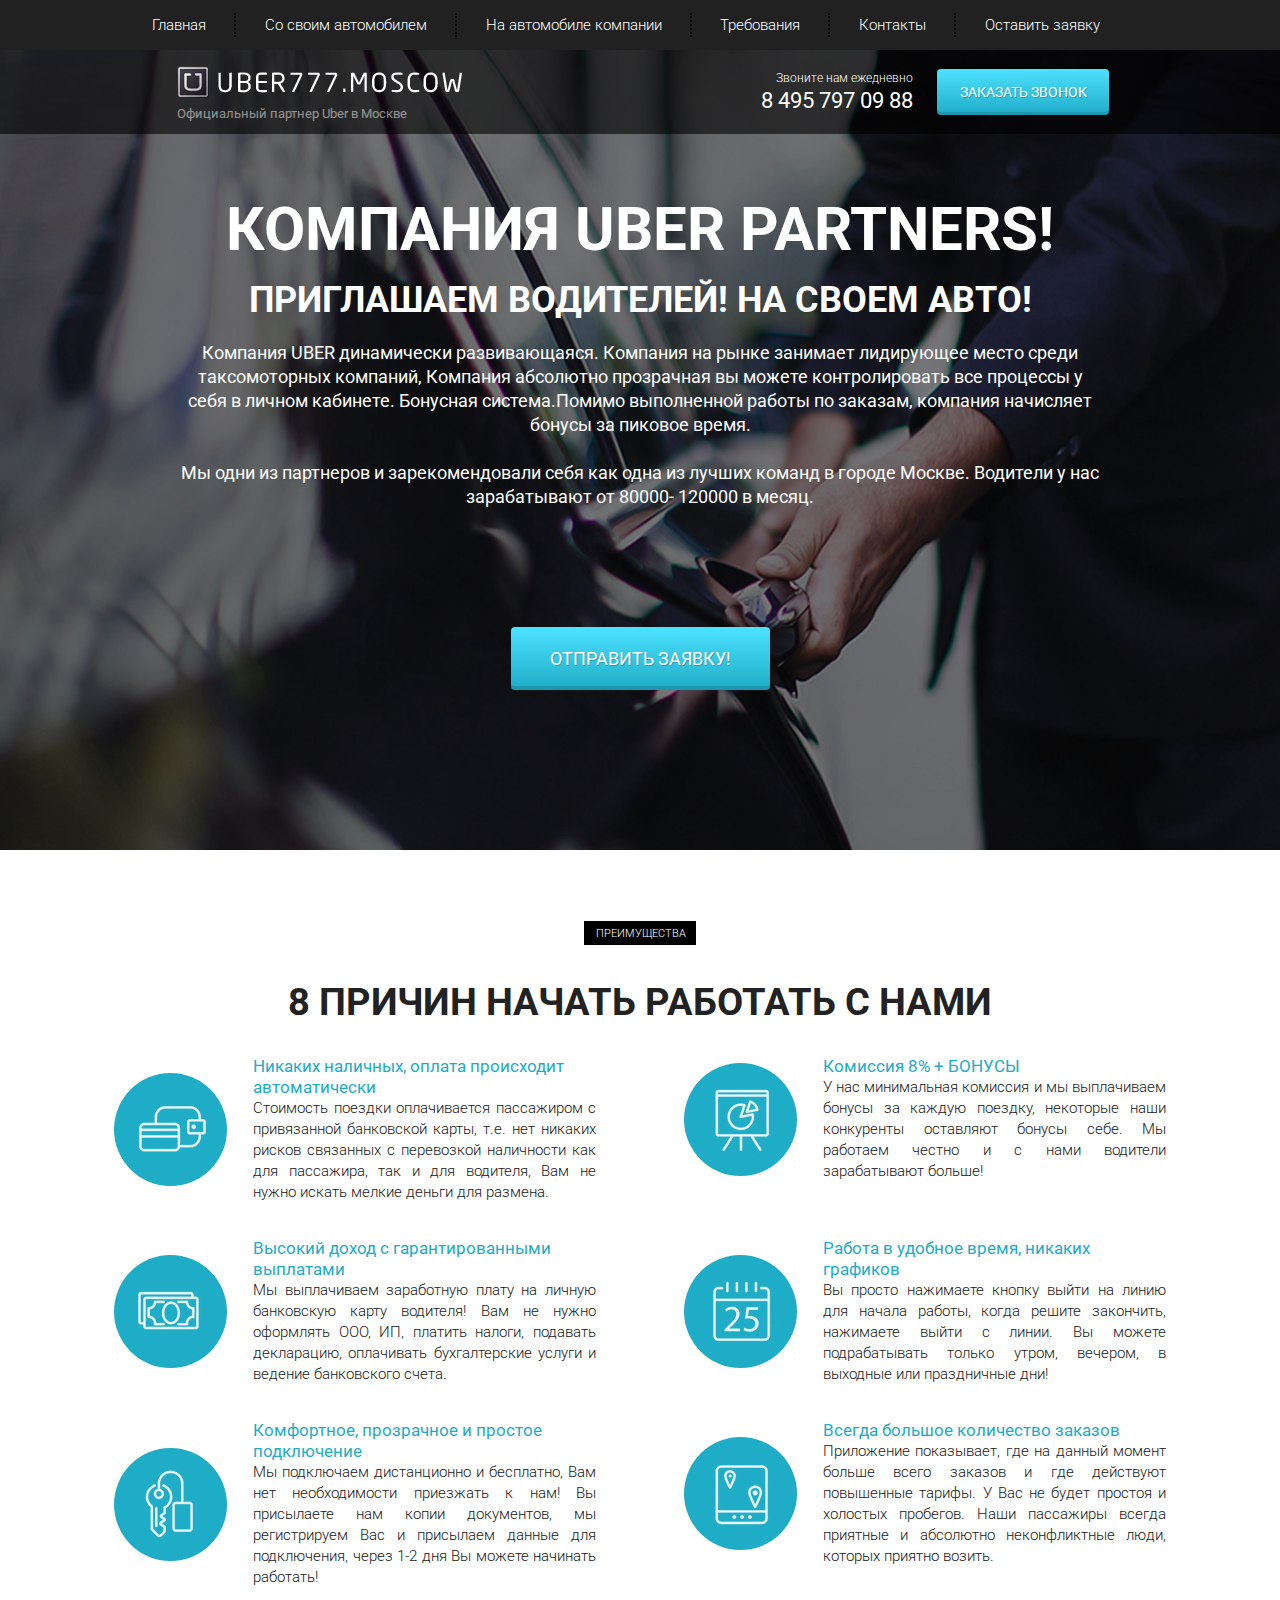
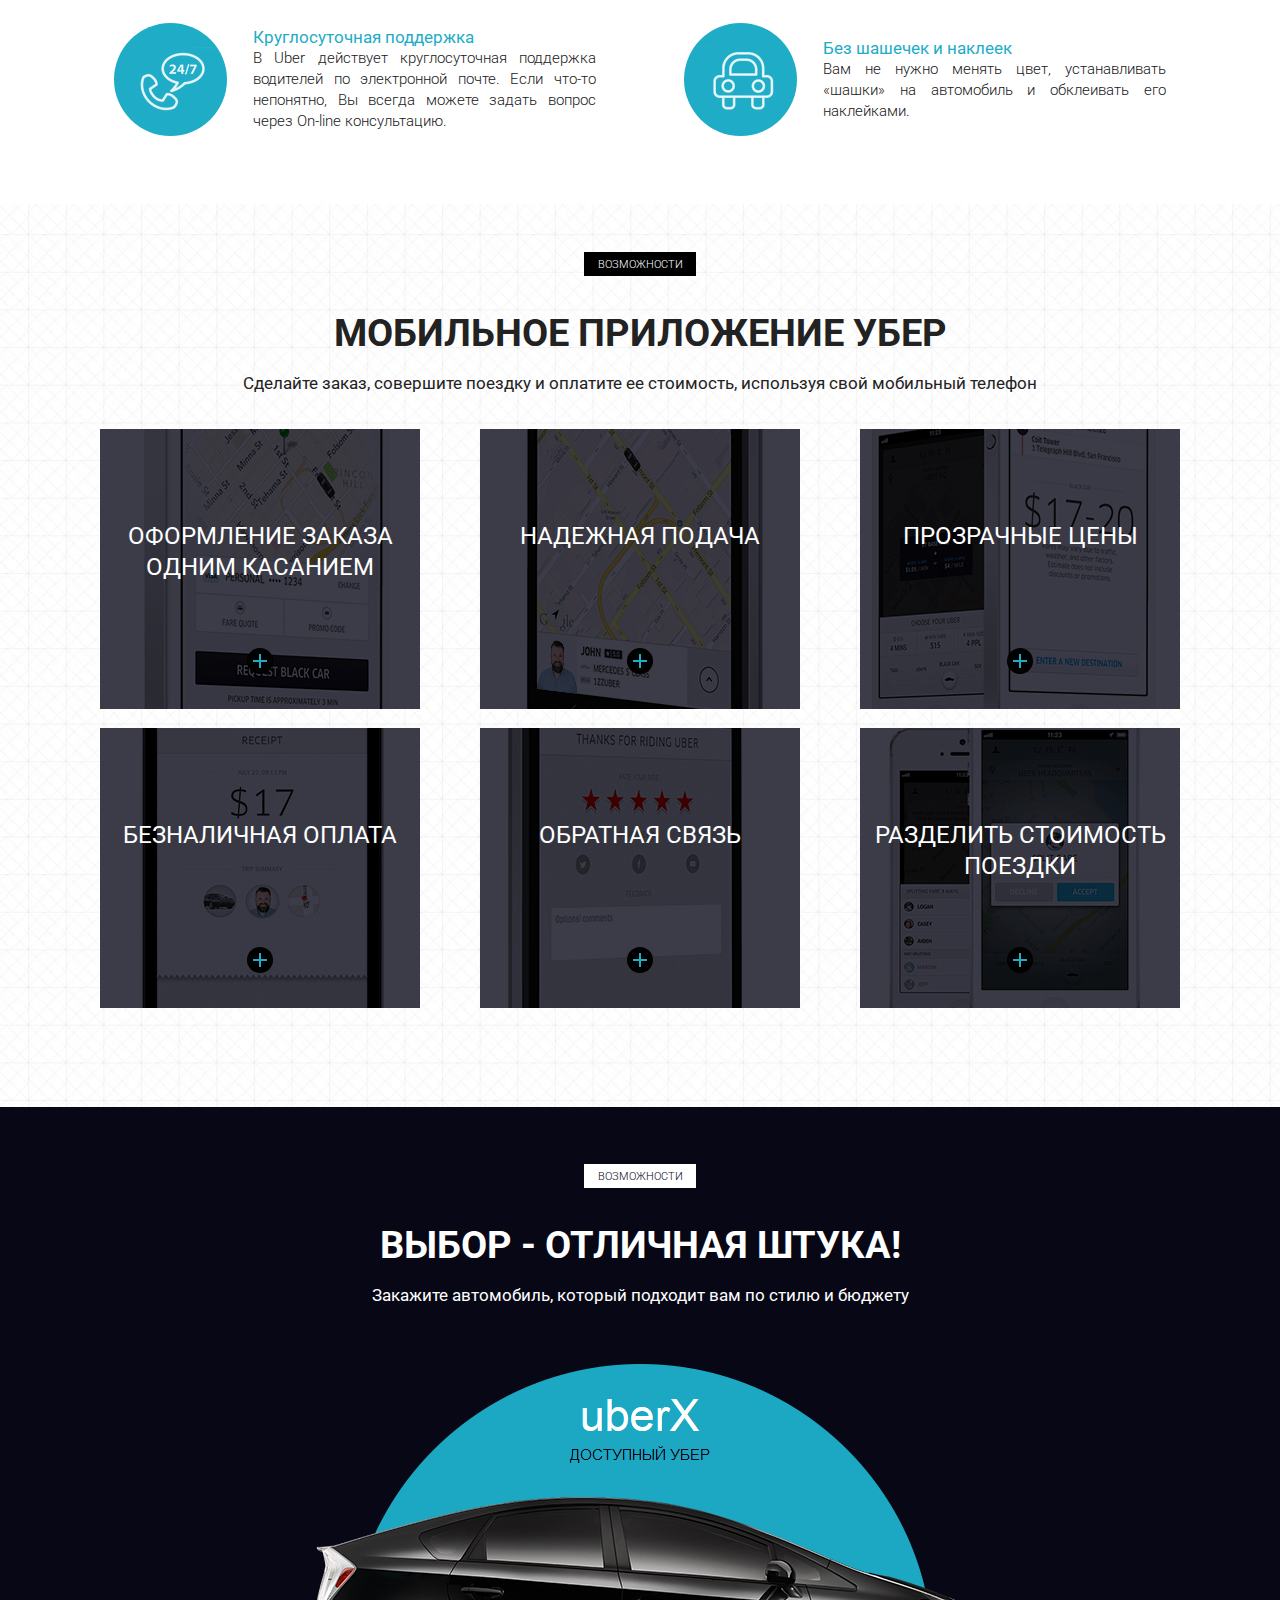
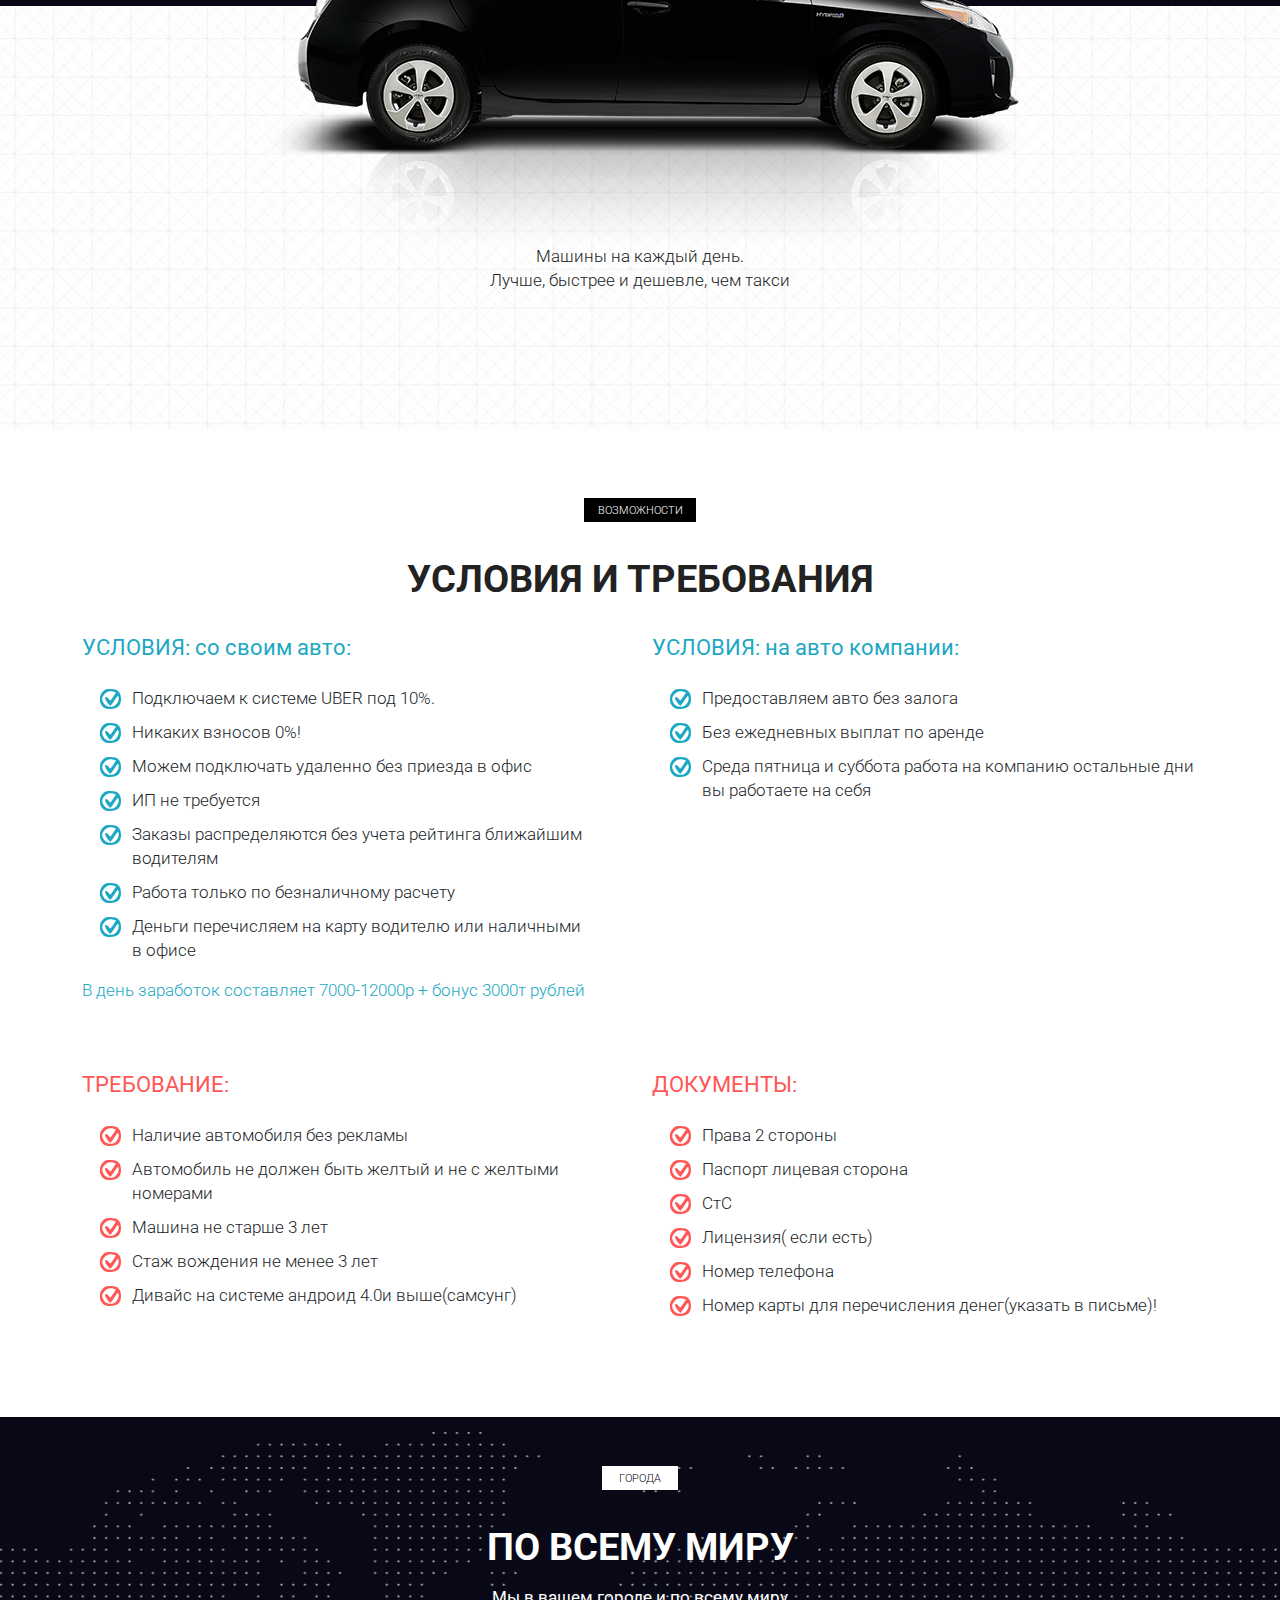
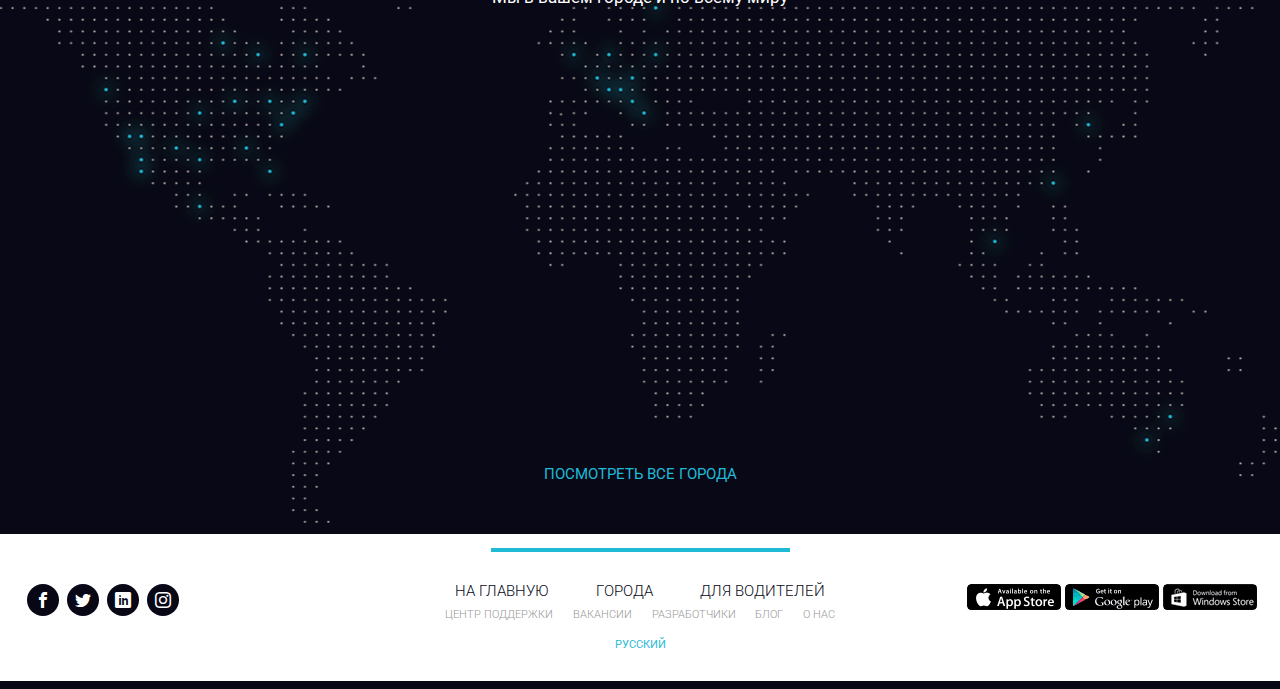
<file: Uber/src/index.html>
<!DOCTYPE html>
<html lang="ru">
<head>
    <meta charset="UTF-8">
    <meta name="viewport" content="width=device-width, initial-scale=1.0">
    <meta http-equiv="X-UA-Compatible" content="ie=edge">
    <title>Uber</title>
    <link rel="shortcut icon" href="icons/favicon.ico" type="image/x-icon">
    <link rel="preconnect" href="https://fonts.gstatic.com">
    <link href="https://fonts.googleapis.com/css2?family=Roboto:wght@100;300;400;700&display=swap" rel="stylesheet">
    <link rel="stylesheet" href="css/bootstrap-reboot.min.css">
    <link rel="stylesheet" href="css/bootstrap-grid.min.css">
    <link rel="stylesheet" href="https://cdnjs.cloudflare.com/ajax/libs/font-awesome/5.15.2/css/all.min.css" integrity="sha512-HK5fgLBL+xu6dm/Ii3z4xhlSUyZgTT9tuc/hSrtw6uzJOvgRr2a9jyxxT1ely+B+xFAmJKVSTbpM/CuL7qxO8w==" crossorigin="anonymous" />
    <link rel="stylesheet" href="css/font.css">
    <link rel="stylesheet" href="css/style.min.css">
</head>
<body>
    <header>
        <nav>
            <div class="container">
                <ul class="menu"> <!-- menu_active -->
                <li class="menu_item"><a href="#" class="menu_link">Главная</a></li>
                <li class="menu_item"><a href="#require" class="menu_link">Со своим автомобилем</a></li>
                <li class="menu_item"><a href="#require" class="menu_link">На автомобиле компании</a></li>
                <li class="menu_item"><a href="#" class="menu_link">Требования</a></li>
                <li class="menu_item"><a href="#" class="menu_link">Контакты</a></li>
                <li class="menu_item"><a href="#" class="menu_link">Оставить заявку</a></li>
            </ul>
          </div>
          <div class="hamburger">
            <span></span>
            <span></span>
            <span></span>
        </div>
        </nav>
        <div class="subheader">
            <div class="container">
                <div class="row">
                    <div class="col-6 col-md-4 offset-md-1">
                        <a href="#" class="subheader_logo"><img src="icons/logo.png" alt="logo"></a>
                        <div class="subheader_official">Официальный партнер Uber в Москве</div> 
                    </div>
                    <div class="xs-hidden col-md-3 offset-md-1 col-xl-2 offset-xl-2">
                        <div class="subheader_call">
                            Звоните нам ежедневно</div>
                        <a href="tel:+74957970988" class="subheader_phone">8 495 797 09 88</a>
                    </div>
    
                    <div class="col-6 col-md-3 col-lg-2">
                        <a href="tel:+74957970988" class="xs-visible subheader_phone">8 495 797 09 88</a>
                        <button class="subheader_btn">заказать звонок</button>
                    </div>
                </div>

            </div>
            
        </div>
    </header>

    <section class="promo">
        <div class="container">
            <div class="row">
                <div class="col-md-12 offset-md-0 col-lg-10 offset-lg-1">
                    <h1 class="promo_header">КОМПАНИЯ UBER PARTNERS!</h1>
                    <h2 class="promo_subheader">ПРИГЛАШАЕМ ВОДИТЕЛЕЙ! НА СВОЕМ АВТО!</h2>
                    <div class="promo_descr">Компания UBER  динамически развивающаяся. Компания на рынке занимает лидирующее место среди
                    таксомоторных компаний, Компания абсолютно прозрачная вы можете контролировать все процессы у себя в личном кабинете. Бонуcная система.Помимо выполненной работы по заказам, компания начисляет бонусы за
                    пиковое время.
                    <br><br>
                    Мы одни из партнеров и зарекомендовали себя как одна из лучших команд в городе Москве.  Водители у нас
                    зарабатывают от 80000- 120000 в месяц.    </div>
                    <button class="promo_btn">ОТПРАВИТЬ ЗАЯВКУ!</button>
                </div>
            </div>
        </div>
    </section>
    
    <section class="reasons">
       <div class="container">
            <div class="label">преимущества</div> <!-- повторяющийся эл-т, поэтому задаем ему название более общее -->
            <h2 class="title">8 причин начать работать с нами</h2>   <!-- повторяющийся эл-т, поэтому задаем ему название более общее -->
            <div class="row">
                <div class="col-md-6 item_1">
                    <div class="reasons_block">
                        <div class="reasons_round">
                        <img src="icons/8_reasons/no_cash_icon.png" alt="">
                        </div>
                        <div class="reasons_descr">
                            <div class="reasons_subtitle">Никаких наличных, оплата происходит
                            автоматически</div>
                                <div class="reasons_text">Стоимость поездки оплачивается пассажиром с привязанной банковской карты, т.е. нет никаких рисков связанных с перевозкой наличности как для пассажира, так и для водителя, Вам не нужно искать мелкие деньги для размена.
                                </div>
                        </div>
                    </div>   
                </div>
                <div class="col-md-6 item_2">     
                    <div class="reasons_block">
                        <div class="reasons_round">
                            <img src="icons/8_reasons/bonus_icon.png" alt="">
                        </div>

                        <div class="reasons_descr">
                            <div class="reasons_subtitle">Комиссия 8% + БОНУСЫ
                                </div>
                                <div class="reasons_text">У нас минимальная комиссия и мы выплачиваем бонусы за каждую поездку, некоторые наши конкуренты оставляют бонусы себе. Мы работаем честно и с нами водители зарабатывают больше!
                            </div>
                        </div>
                    </div>
                </div> 
                <div class="col-md-6 item_3"> 
                    <div class="reasons_block">
                        <div class="reasons_round">
                            <img src="icons/8_reasons/high_income_icon.png" alt="">
                        </div>
                        <div class="reasons_descr">
                            <div class="reasons_subtitle">Высокий доход с гарантированными
                                выплатами
                               </div>
                                <div class="reasons_text"> Мы выплачиваем заработную плату на личную банковскую карту водителя! Вам не нужно оформлять ООО, ИП, платить налоги, подавать декларацию, оплачивать бухгалтерские услуги и ведение банковского счета.
                                </div>
                        </div> 
                    </div>
                </div>
                <div class="col-md-6 item_4">   
                    <div class="reasons_block">
                        <div class="reasons_round">
                            <img src="icons/8_reasons/work_at_any_time_icon.png" alt="">
                        </div>
                        <div class="reasons_descr">
                            <div class="reasons_subtitle">Работа в удобное время, никаких
                                графиков
                               </div>
                                <div class="reasons_text"> Вы просто нажимаете кнопку выйти на линию для начала работы, когда решите закончить, нажимаете выйти с линии. Вы можете подрабатывать только утром, вечером, в выходные или праздничные дни! 
                                </div>
                        </div>
                    </div>
                </div>
                
                <div class="col-md-6 item_5">
                    <div class="reasons_block">
                        <div class="reasons_round">
                            <img src="icons/8_reasons/comfortable_connection_icon.png" alt=""></div>
                        <div class="reasons_descr">
                            <div class="reasons_subtitle">Комфортное, прозрачное и простое
                                подключение</div>
                                <div class="reasons_text">Мы подключаем дистанционно и бесплатно, Вам нет необходимости приезжать к нам! Вы присылаете нам копии документов, мы регистрируем Вас и присылаем данные для подключения, через 1-2 дня Вы можете начинать работать!
                                </div>
                        </div>
                    </div>
                </div>
                <div class="col-md-6 item_6">    
                    <div class="reasons_block">
                        <div class="reasons_round">
                            <img src="icons/8_reasons/many_orders_icon.png" alt="">
                        </div>
                        <div class="reasons_descr">
                            <div class="reasons_subtitle">Всегда большое количество заказов
                                </div>
                                <div class="reasons_text">Приложение показывает, где на данный момент больше всего заказов и где действуют повышенные тарифы. У Вас не будет простоя и холостых пробегов. Наши пассажиры всегда приятные и абсолютно неконфликтные люди, которых приятно возить.
                            </div>
                        </div>
                        
                    </div>
                </div>
                <div class="col-md-6 item_7">    
                    <div class="reasons_block">
                        <div class="reasons_round">
                            <img src="icons/8_reasons/support_icon.png" alt="">
                        </div>
                        <div class="reasons_descr">
                            <div class="reasons_subtitle">Круглосуточная поддержка
                               </div>
                                <div class="reasons_text"> В Uber действует круглосуточная поддержка водителей по электронной почте. Если что-то непонятно, Вы всегда можете задать вопрос через On-line консультацию.
                            </div>
                        </div>
                        
                    </div>
                </div>
                <div class="col-md-6 item_8">   
                    <div class="reasons_block">
                        <div class="reasons_round">
                            <img src="icons/8_reasons/without_stickers_icon.png" alt="">
                        </div>
                        <div class="reasons_descr">
                            <div class="reasons_subtitle">Без шашечек и наклеек</div>
                                <div class="reasons_text">Вам не нужно менять цвет, устанавливать «шашки» на автомобиль и обклеивать его наклейками.
                                </div>
                        </div>  
                    </div>
                </div>
            </div>
        </div>
    </section>
    <section class="mobile">
        <div class="container">
            <div class="label">Возможности</div>
            <h2 class="title">мобильное приложение убер</h2>
            <div class="subtitle">Сделайте заказ, совершите поездку и оплатите ее стоимость, используя свой мобильный телефон</div>
            <div class="row">
                <div class="col-md-6 col-lg-4">
                    <div class="mobile_item mobile_item_1">
                        <div class="mobile_item_subtitle">оформление заказа одним касанием</div>
                        <div class="mobile_item_plus"></div>
                    </div>
                </div>
                <div class="col-md-6 col-lg-4">
                    <div class="mobile_item mobile_item_2">
                        <div class="mobile_item_subtitle">надежная подача</div>
                        <div class="mobile_item_plus"></div>
                    </div>
                </div>
                <div class="col-md-6 col-lg-4">
                    <div class="mobile_item mobile_item_3">
                        <div class="mobile_item_subtitle">прозрачные цены</div>
                        <div class="mobile_item_plus"></div>
                    </div>
                </div>
                <div class="col-md-6 col-lg-4">
                    <div class="mobile_item mobile_item_4">
                        <div class="mobile_item_subtitle">безналичная оплата</div>
                        <div class="mobile_item_plus"></div>
                    </div>
                </div>
                <div class="col-md-6 col-lg-4">
                    <div class="mobile_item mobile_item_5">
                        <div class="mobile_item_subtitle">обратная связь</div>
                        <div class="mobile_item_plus"></div>
                    </div>
                </div>
                <div class="col-md-6 col-lg-4">
                    <div class="mobile_item mobile_item_6">
                        <div class="mobile_item_subtitle">разделить
                            стоимость поездки</div>
                        <div class="mobile_item_plus"></div>
                    </div>
                </div>
            </div>
        </div>
    </section>
    <section class="choice">
        <div class="container">
            <div class="black"></div>
            <div class="label label_white">Возможности</div>
            <h2 class="title title_white hidden-320">Выбор - отличная штука!</h2>
            <div class="subtitle subtitle_white hidden-320">Закажите автомобиль, который подходит вам по стилю и бюджету</div>
            <img src="img/car.png" alt="car" class="choice_img">
            <div class="choice_descr">Машины на каждый день. <br>
                Лучше, быстрее и дешевле, чем такси</div>
        </div>
    </section>
    <section class="require" id="require">
        <div class="container">
            <div class="label">возможности</div>
            <h2 class="title">условия и требования</h2>
            <div class="row">
                <div class="col-md-6">
                    <div class="require_block">
                        <div class="require_title">УСЛОВИЯ: со своим авто:</div>
                    <ul class="require_list">
                        <li>Подключаем к системе UBER  под 10%.</li>
                        <li>Никаких взносов  0%!</li>
                        <li>Можем подключать удаленно без приезда в офис</li>
                        <li>ИП не требуется</li>
                        <li>Заказы распределяются без учета рейтинга ближайшим<br> водителям</li>
                        <li>Работа только по безналичному расчету</li>
                        <li>Деньги перечисляем на карту водителю или наличными<br> в офисе</li>
                    </ul>
                    <div class="require_descr">В день заработок составляет 7000-12000р + бонус 3000т рублей</div> 
                    </div>
                </div>
                <div class="col-md-6">
                    <div class="require_block">
                        <div class="require_title">УСЛОВИЯ: на авто компании:
                        </div>
                        <ul class="require_list">
                        <li> Предоставляем авто без залога
                            </li>
                        <li>Без ежедневных выплат по аренде
                           </li>
                        <li> Среда пятница и суббота работа на компанию остальные дни вы работаете на себя</li>
                    </ul>
                    </div>
                </div>
                <div class="col-md-6">
                    <div class="require_block require_block_nmb warning">
                        <div class="require_title">ТРЕБОВАНИЕ:
                            </div>
                        <ul class="require_list">
                            <li> Наличие автомобиля без рекламы</li>
                            <li> Автомобиль не должен быть желтый и не с желтыми номерами</li>
                            <li>Машина не старше 3 лет</li>
                            <li> Стаж вождения не менее 3 лет</li>
                            <li>Дивайс на системе андроид 4.0и выше(самсунг)</li>
                        </ul>
                    </div>
                </div>
                <div class="col-md-6">
                    <div class="require_block require_block_nmb warning">
                        <div class="require_title">ДОКУМЕНТЫ:
                            </div>
                        <ul class="require_list">
                            <li>Права 2 стороны</li>
                            <li> Паспорт лицевая сторона</li>
                            <li>СтС</li>
                            <li>Лицензия( если есть)</li>
                            <li>Номер телефона</li>
                            <li>Номер карты для перечисления денег(указать в письме)!</li>
                        </ul>
                    </div>
                </div>
            </div>
        </div>
    </section>
    <section class="world">
        <div class="container">
            <div class="label label_white label_min">города</div>
             <h2 class="title title_white">По всему миру</h2>
             <div class="subtitle subtitle_white">Мы в вашем городе и по всему миру</div>
             <a href="#" class="world_link">посмотреть все города</a>  
        </div>
    </section>
    <footer>
            <div class="footer_divider"></div>
            <div class="footer_wrapper">
                <div>
                    <div class="footer_social">
                        <a href="" class="footer_social_item">
                            <!-- <i class="fab fa-facebook-f"></i> -->
                            <span class="icon-facebook"></span>
                        </a>
                        <a href="" class="footer_social_item"><span class="icon-twitter"></span><!-- <i class="fab fa-twitter"></i> --></a>
                        <a href="" class="footer_social_item"><!-- <i class="fab fa-linkedin"></i> --><span class="icon-linkedin"></span></a>
                        <a href="" class="footer_social_item"><!-- <i class="fab fa-instagram"></i> --><span class="icon-instagram"></span></a>
                    </div>
                </div>
                <div>
                    <div class="footer_links">
                        <div class="footer_links_main">
                            <a href="#">на главную</a>
                            <a href="#">города</a>
                        <a href="#">для водителей</a>
                        </div>
                     
                        <div class="footer_links_sub">
                            <a href="">центр поддержки</a>
                            <a href="">вакансии</a>
                            <a href="">разработчики</a>
                            <a href="">блог</a>
                            <a href="">о нас</a>
                        </div>
                
                        <a href="" class="footer_language_link">русский   </a>        
                    </div>
                </div>
                <div>
                    <div class="footer_app">
                        <a href="#"><img src="icons/app_store.png" alt="appstore"></a>
                        <a href="#"><img src="icons/google_play.png" alt="google"></a>
                        <a href="#"><img src="icons/windows_store.png" alt="windows"></a>
                    </div>
                </div>
            
            </div>
            
    </footer>
    <script src="js/script.js"></script>
</body>
</html>
</file>
<file: Uber/src/css/font.css>
@font-face {
  font-family: 'icomoon';
  src:  url('../fonts/icomoon.eot?5lzwld');
  src:  url('../fonts/icomoon.eot?5lzwld#iefix') format('embedded-opentype'),
    url('../fonts/icomoon.ttf?5lzwld') format('truetype'),
    url('../fonts/icomoon.woff?5lzwld') format('woff'),
    url('../fonts/icomoon.svg?5lzwld#icomoon') format('svg');
  font-weight: normal;
  font-style: normal;
  font-display: block;
}

[class^="icon-"], [class*=" icon-"] {
  /* use !important to prevent issues with browser extensions that change fonts */
  font-family: 'icomoon' !important;
  speak: never;
  font-style: normal;
  font-weight: normal;
  font-variant: normal;
  text-transform: none;
  line-height: 1;

  /* Better Font Rendering =========== */
  -webkit-font-smoothing: antialiased;
  -moz-osx-font-smoothing: grayscale;
}

.icon-facebook:before {
  content: "\ea90";
}
.icon-instagram:before {
  content: "\ea92";
}
.icon-twitter:before {
  content: "\ea96";
}
.icon-linkedin:before {
  content: "\eac9";
}
</file>
<file: Uber/src/css/style.min.css>
*{font-family:'Roboto', sans-serif}header{position:relative;height:50px}nav{position:fixed;z-index:3;width:100%;height:50px;background-color:#212121}.menu{display:-webkit-box;display:-ms-flexbox;display:flex;-webkit-box-pack:justify;-ms-flex-pack:justify;justify-content:space-between;padding:13px 70px;margin:0;list-style-type:none}.menu_link{color:#ffffff;font-size:15px;font-weight:300;text-decoration:none}.menu_item{border-right:2px dotted black;padding-right:28px}.menu_item:last-child{border-right:none}.hamburger{display:none}.subheader{position:absolute;top:50px;width:100%;height:84px;background-color:rgba(0,0,0,0.6)}.subheader_logo{display:block;max-width:100%;margin-top:16px}.subheader_official{opacity:0.5;color:#ffffff;font-size:13px;font-weight:400;margin-top:6px}.subheader_call{color:#ffffff;font-size:12px;font-weight:300;text-align:right;margin-top:19px}.subheader_phone{display:block;color:#ffffff;font-size:22px;font-weight:400;line-height:12px;text-align:right;text-decoration:none;text-transform:uppercase;margin-top:8px}.subheader_btn{width:172px;height:46px;-webkit-box-shadow:inset 0 -3px 0 rgba(0,0,0,0.12);box-shadow:inset 0 -3px 0 rgba(0,0,0,0.12);border:none;border-radius:4px;background-image:-webkit-gradient(linear, left bottom, left top, from(#1eacc7), to(#4ce2ff));background-image:linear-gradient(to top, #1eacc7 0%, #4ce2ff 100%);text-shadow:1px 1px 0 rgba(0,0,0,0.21);color:#ffffff;font-size:14px;font-weight:400;text-align:center;text-transform:uppercase;margin-top:19px}.subheader_btn:hover{background-image:none;background-color:#1eacc7}.promo{min-height:800px;background:url("../img/promo_main_bg.jpg") center center/cover no-repeat;padding:150px 0 135px 0}.promo_header{color:#ffffff;font-size:60px;font-weight:700;line-height:60px;text-transform:uppercase;text-align:center;margin:0}.promo_subheader{color:#ffffff;font-size:36px;font-weight:700;line-height:36px;text-transform:uppercase;text-align:center;margin:0;margin-top:22px}.promo_descr{color:#ffffff;font-size:18px;font-weight:400;line-height:24px;text-align:center;margin-top:23px}.promo_btn{display:block;margin:118px auto 0 auto;width:259px;height:63px;-webkit-box-shadow:inset 0 -4px 0 rgba(0,0,0,0.12);box-shadow:inset 0 -4px 0 rgba(0,0,0,0.12);border:none;border-radius:4px;background-image:-webkit-gradient(linear, left bottom, left top, from(#1eacc7), to(#4ce2ff));background-image:linear-gradient(to top, #1eacc7 0%, #4ce2ff 100%);text-shadow:1px 1px 0 rgba(0,0,0,0.21);color:#ffffff;font-size:18px;font-weight:400;text-align:center;text-transform:uppercase}.promo_btn:hover{background-image:none;background-color:#1eacc7}.label{position:relative;margin:0 auto;padding:5px 12px;width:112px;height:24px;background-color:#000000;border:none;color:#ffffff;font-size:11px;font-weight:300;text-transform:uppercase;text-align:center;z-index:2}.label_white{background-color:#ffffff;color:#070716}.label_min{width:76px}.title{position:relative;margin-bottom:0;margin-top:38px;color:#222222;font-size:38px;font-weight:700;line-height:38px;text-align:center;text-transform:uppercase;z-index:2}.title_white{color:#ffffff}.subtitle{position:relative;margin-top:19px;color:#222222;font-size:17px;font-weight:400;text-align:center;z-index:2}.subtitle_white{color:#ffffff}.reasons{padding:71px 0 68px 0}.reasons_block{display:-webkit-box;display:-ms-flexbox;display:flex;-webkit-box-pack:center;-ms-flex-pack:center;justify-content:center;-webkit-box-align:center;-ms-flex-align:center;align-items:center;margin-top:35px}.reasons_round{display:-webkit-box;display:-ms-flexbox;display:flex;-webkit-box-pack:center;-ms-flex-pack:center;justify-content:center;-webkit-box-align:center;-ms-flex-align:center;align-items:center;width:113px;height:113px;background-color:#1eacc7;border-radius:100%;margin-right:26px}.reasons_descr{width:343px}.reasons_subtitle{color:#1eacc7;font-size:17px;line-height:21px;font-weight:400}.reasons_text{color:#202020;font-size:15px;line-height:21px;font-weight:300;text-align:justify}.mobile{min-height:864px;padding:48px 0 80px 0;background:url("../img/mobile_app_bg.png") center center/cover no-repeat}.mobile .row{margin-top:32px}.mobile_item{position:relative;width:320px;height:280px;margin:0 auto;margin-bottom:19px;padding-top:92px}.mobile_item_1{background:url("../img/mobile_screen_1.jpg") center center/cover no-repeat}.mobile_item_2{background:url("../img/mobile_screen_2.jpg") center center/cover no-repeat}.mobile_item_3{background:url("../img/mobile_screen_3.jpg") center center/cover no-repeat}.mobile_item_4{background:url("../img/mobile_screen_4.jpg") center center/cover no-repeat}.mobile_item_5{background:url("../img/mobile_screen_5.jpg") center center/cover no-repeat}.mobile_item_6{background:url("../img/mobile_screen_6.jpg") center center/cover no-repeat}.mobile_item_subtitle{color:#ffffff;font-size:24px;font-weight:400;line-height:31px;text-align:center;text-transform:uppercase}.mobile_item_plus{display:-webkit-box;display:-ms-flexbox;display:flex;-webkit-box-pack:center;-ms-flex-pack:center;justify-content:center;-webkit-box-align:center;-ms-flex-align:center;align-items:center;position:absolute;bottom:35px;left:50%;-webkit-transform:translateX(-50%);transform:translateX(-50%);width:26px;height:26px;background-color:#000000;border-radius:100%;margin:0 auto;cursor:pointer}.mobile_item_plus:before{content:'';display:block;width:14px;height:2px;background-color:#1eacc7;-webkit-transition:0.3s all;transition:0.3s all}.mobile_item_plus:after{content:'';position:absolute;left:50%;-webkit-transform:translateX(-50%);transform:translateX(-50%);display:block;width:2px;height:14px;background-color:#1eacc7;-webkit-transition:0.3s all;transition:0.3s all}.mobile_item_plus:hover:before,.mobile_item_plus:hover:after{background-color:#ff5656}.choice{position:relative;min-height:896px;padding:57px 0 138px 0;background:url("../img/mobile_app_bg.png") center center/cover no-repeat}.choice .black{position:absolute;top:0;left:0;width:100%;height:499px;background-color:#070716;z-index:1}.choice_img{position:relative;display:block;margin:0 auto;margin-top:56px;z-index:2}.choice_descr{color:#222222;font-size:17px;font-weight:300;line-height:24px;text-align:center}.require{padding:68px 0 84px 0}.require_block{margin:33px 0}.require_block_nmb{margin-bottom:0}.require_title{color:#1ca8c3;font-size:22px;font-weight:400}.require_list{list-style-type:none;padding-left:50px;margin-top:22px}.require_list li{position:relative;font-size:17px;font-weight:300;line-height:24px;margin-bottom:10px}.require_list li:before{content:'';display:block;position:absolute;left:-32px;top:3px;width:21px;height:20px;background:url("../icons/blue_check.svg") center center/cover no-repeat}.require_descr{color:#1ca8c3;font-size:17px;font-weight:300;line-height:24px}.require .warning .require_title{color:#ff5656}.require .warning .require_list li:before{background:url("../icons/red_check.svg") center center/cover no-repeat}.world{position:relative;min-height:717px;background:url("../img/world_map.jpg") center center/cover no-repeat;padding:49px 0}.world_link{position:absolute;left:50%;-webkit-transform:translateX(-50%);transform:translateX(-50%);bottom:49px;color:#1fbad6;font-size:15px;font-weight:400;text-align:center;text-transform:uppercase;text-decoration:none}.world_link:hover{color:#ffffff}footer{position:relative;padding:14px 23px 39px 23px}footer a:hover{text-decoration:underline;color:black}footer::after{content:'';display:block;position:absolute;bottom:0;left:0;height:8px;width:100%;background-color:#070716}.footer_divider{width:299px;height:4px;background-color:#1fbad6;margin:0 auto}.footer_wrapper{display:-webkit-box;display:-ms-flexbox;display:flex;-webkit-box-pack:justify;-ms-flex-pack:justify;justify-content:space-between;-webkit-box-align:start;-ms-flex-align:start;align-items:flex-start;padding-top:32px}.footer_wrapper>div{width:33%}.footer_wrapper>div:nth-child(3){display:-webkit-box;display:-ms-flexbox;display:flex;-webkit-box-pack:end;-ms-flex-pack:end;justify-content:flex-end}.footer_social{display:-webkit-box;display:-ms-flexbox;display:flex;-webkit-box-pack:justify;-ms-flex-pack:justify;justify-content:space-between;width:160px}.footer_social_item{display:-webkit-box;display:-ms-flexbox;display:flex;-webkit-box-pack:center;-ms-flex-pack:center;justify-content:center;-webkit-box-align:center;-ms-flex-align:center;align-items:center;margin:0 4px;width:32px;height:32px;background-color:#070716;border-radius:100%;text-decoration:none;color:#fff}.footer_social_item:hover{text-decoration:none;color:#1fbad6}.footer_links{width:390px;margin:0 auto}.footer_links_main{display:-webkit-box;display:-ms-flexbox;display:flex;-webkit-box-pack:justify;-ms-flex-pack:justify;justify-content:space-between;padding:0 10px}.footer_links_main a{color:#070716;font-size:15px;font-weight:300;text-align:center;line-height:15px;text-transform:uppercase;text-decoration:none}.footer_links_sub{margin-top:10px;display:-webkit-box;display:-ms-flexbox;display:flex;-webkit-box-pack:justify;-ms-flex-pack:justify;justify-content:space-between}.footer_links_sub a{color:#999999;text-align:center;font-size:11px;font-weight:300;line-height:11px;text-transform:uppercase;text-decoration:none}.footer_language_link{display:block;margin:0 auto;margin-top:19px;color:#1fbad6;font-size:11px;font-weight:400;line-height:11px;text-align:center;text-transform:uppercase;text-decoration:none}.xs-visible{display:none}@media (max-width: 1199px){.menu_item{padding-right:20px}.menu_link{font-size:13px}.promo_header{font-size:50px}.reasons_block{-webkit-box-align:start;-ms-flex-align:start;align-items:flex-start}.reasons_descr{width:300px}.mobile_item{width:290px}.mobile_item_subtitle{font-size:22px}.choice{padding:55px 0;min-height:840px}.require_list br{display:none}.footer_wrapper>div{width:50%}.footer_wrapper>div:nth-child(1){width:25%}.footer_wrapper>div:nth-child(3){width:25%;display:-webkit-box;display:-ms-flexbox;display:flex;-webkit-box-pack:end;-ms-flex-pack:end;justify-content:flex-end}.footer_app{display:-webkit-box;display:-ms-flexbox;display:flex}.footer_app a{margin:0 3px}.footer_app a img{width:100%}}@media (max-width: 991px){.title{font-size:28px}.menu_item{padding-right:8px}.menu_link{font-size:10px}.subheader_logo img{width:100%}.subheader_official{font-size:11px}.subheader_phone{font-size:18px}.subheader_btn{width:100%;margin-top:21px;height:40px}.promo_header{font-size:40px}.promo_subheader{font-size:30px}.reasons_block{-webkit-box-orient:vertical;-webkit-box-direction:normal;-ms-flex-direction:column;flex-direction:column;-webkit-box-align:center;-ms-flex-align:center;align-items:center}.reasons_round{margin-right:0}.reasons_descr{width:300px;margin-top:10px}.reasons_subtitle{text-align:center}.reasons_text{margin-top:5px}.choice{min-height:800px}.choice_img{width:100%}.world{min-height:650px}.footer_wrapper{-ms-flex-wrap:wrap;flex-wrap:wrap}.footer_wrapper>div{width:100%;display:-webkit-box;display:-ms-flexbox;display:flex;-webkit-box-pack:center;-ms-flex-pack:center;justify-content:center;margin-bottom:20px}.footer_wrapper>div:nth-child(1){width:100%}.footer_wrapper>div:nth-child(3){width:100%;-webkit-box-pack:center;-ms-flex-pack:center;justify-content:center}}@media (max-width: 767px){.title{margin-top:25px}.menu{position:fixed;-webkit-box-orient:vertical;-webkit-box-direction:normal;-ms-flex-direction:column;flex-direction:column;-webkit-box-pack:center;-ms-flex-pack:center;justify-content:center;-webkit-box-align:center;-ms-flex-align:center;align-items:center;top:0;left:-100%;width:50%;height:100vh;padding:20px 15px;background-color:rgba(0,0,0,0.8);-webkit-transition:0.6s all;transition:0.6s all;text-align:center}.menu_active{left:0}.menu_item{padding-right:0;border:0;margin:10px 0}.menu_link{font-size:20px}.hamburger{display:block;position:absolute;right:10px;top:50%;-webkit-transform:translateY(-50%);transform:translateY(-50%);width:26px;height:12px}.hamburger span{display:block;height:2px;width:100%;background-color:#fff;margin-bottom:2px;-webkit-transition:0.6s all;transition:0.6s all}.hamburger_active span{margin-bottom:-2px}.hamburger_active span:nth-child(1){-webkit-transform:translateY(3px) rotate(-45deg);transform:translateY(3px) rotate(-45deg)}.hamburger_active span:nth-child(2){display:none}.hamburger_active span:nth-child(3){-webkit-transform:translateY(3px) rotate(45deg);transform:translateY(3px) rotate(45deg)}.xs-hidden{display:none}.xs-visible{display:block}.subheader_phone{display:block;margin-top:10px;color:#ffffff;font-size:16px;font-weight:400;text-align:center;text-transform:uppercase}.subheader_btn{display:block;margin:0 auto;margin-top:10px;width:200px;height:40px;-webkit-box-shadow:inset 0 0 0 rgba(0,0,0,0.12);box-shadow:inset 0 0 0 rgba(0,0,0,0.12);border:3px solid rgba(0,0,0,0.07);background-image:-webkit-gradient(linear, left bottom, left top, from(#1eacc7), to(#4ce2ff));background-image:linear-gradient(to top, #1eacc7 0%, #4ce2ff 100%);text-shadow:1px 1px 0 rgba(0,0,0,0.21)}.promo_header{line-height:45px}.reasons{padding:40px 0}.reasons_descr{width:350px}.mobile{padding:40px 0}.choice{min-height:600px;padding:40px 0}.require{padding:40px 0}.world{min-height:450px}}@media (max-width: 575px){header{height:30px}nav{height:30px}.subheader{height:60px;top:30px}.subheader_official{display:none}.subheader_logo{margin-top:16px}.subheader_phone{font-size:12px;font-weight:400;text-transform:uppercase}.subheader_btn{width:110px;height:22px;font-size:10px;margin-top:6px}.subheader_btn:hover{background-image:-webkit-gradient(linear, left bottom, left top, from(#1eacc7), to(#4ce2ff));background-image:linear-gradient(to top, #1eacc7 0%, #4ce2ff 100%)}.menu{width:80%}.menu_item{width:100%;text-align:center;padding:5px 0}.menu_link{display:block}.promo{min-height:400px;padding:101px 0 35px 0}.promo_header{font-size:30px;line-height:35px;padding:0 24px}.promo_subheader{font-size:20px;line-height:30px;margin-top:33px;padding:0 10px}.promo_descr{display:none}.promo_btn{width:210px;height:50px;margin-top:72px;font-size:16px}.promo_btn:hover{background-image:-webkit-gradient(linear, left bottom, left top, from(#1eacc7), to(#4ce2ff));background-image:linear-gradient(to top, #1eacc7 0%, #4ce2ff 100%)}.reasons{padding:22px 0 36px 0}.reasons_block{margin-top:23px}.reasons_round{width:100px;height:100px}.reasons_descr{margin-top:27px;width:100%}.reasons_subtitle{font-size:16px}.reasons .item_1{-webkit-box-ordinal-group:1;-ms-flex-order:0;order:0}.reasons .item_2{-webkit-box-ordinal-group:4;-ms-flex-order:3;order:3}.reasons .item_3{-webkit-box-ordinal-group:1;-ms-flex-order:0;order:0}.reasons .item_4{-webkit-box-ordinal-group:4;-ms-flex-order:3;order:3}.reasons .item_5{-webkit-box-ordinal-group:1;-ms-flex-order:0;order:0}.reasons .item_6{-webkit-box-ordinal-group:4;-ms-flex-order:3;order:3}.reasons .item_7{-webkit-box-ordinal-group:1;-ms-flex-order:0;order:0}.reasons .item_8{-webkit-box-ordinal-group:4;-ms-flex-order:3;order:3}.title{margin-top:15px;font-size:16px;line-height:16px}.mobile{padding:25px 0 40px 0}.mobile .row{margin-top:30px}.mobile_item{height:254px;padding:81px 40px 0 40px}.mobile_item_subtitle{font-size:18px;line-height:31px}.mobile_item_plus{bottom:28px}.mobile_item_plus:hover:before,.mobile_item_plus:hover:after{background-color:#1eacc7}.subtitle{font-size:14px;line-height:21px;margin-top:10px}.choice{min-height:393px;padding:25px 0 31px 0;background:#070716}.choice .black{display:none}.choice .hidden-320{display:none}.choice_img{margin-top:34px}.choice_descr{margin-top:23px;font-size:17px;line-height:24px;color:#ffffff}.require{padding:22px}.require_title{font-size:16px}.require_block{margin:30px 0 0 0}.require_list{margin-top:5px;padding-left:30px}.require_list li{font-size:14px;line-height:20px;margin-bottom:5px}.require_descr{font-size:14px;line-height:21px}.world{padding:25px 0 30px 0;min-height:360px}.world_link{display:block;width:200px;bottom:30px;line-height:15px}footer{padding:24px 0 10px 0}footer::after{content:'';display:none}.footer_wrapper{padding-top:20px}.footer_wrapper>div{margin-bottom:20px}.footer_wrapper>div:nth-child(1){-webkit-box-ordinal-group:6;-ms-flex-order:5;order:5}.footer_wrapper>div:nth-child(2){-webkit-box-ordinal-group:1;-ms-flex-order:0;order:0}.footer_wrapper>div:nth-child(3){-webkit-box-ordinal-group:11;-ms-flex-order:10;order:10}.footer_divider{width:255px}.footer_links{width:290px}.footer_links_main{padding:0;font-size:14px}.footer_links_sub{-ms-flex-wrap:wrap;flex-wrap:wrap;-webkit-box-pack:justify;-ms-flex-pack:justify;justify-content:space-between}.footer_links_sub a{margin:0 8px;line-height:24px}.footer_language_link{margin-top:10px}}
/*# sourceMappingURL=style.min.css.map */
</file>
